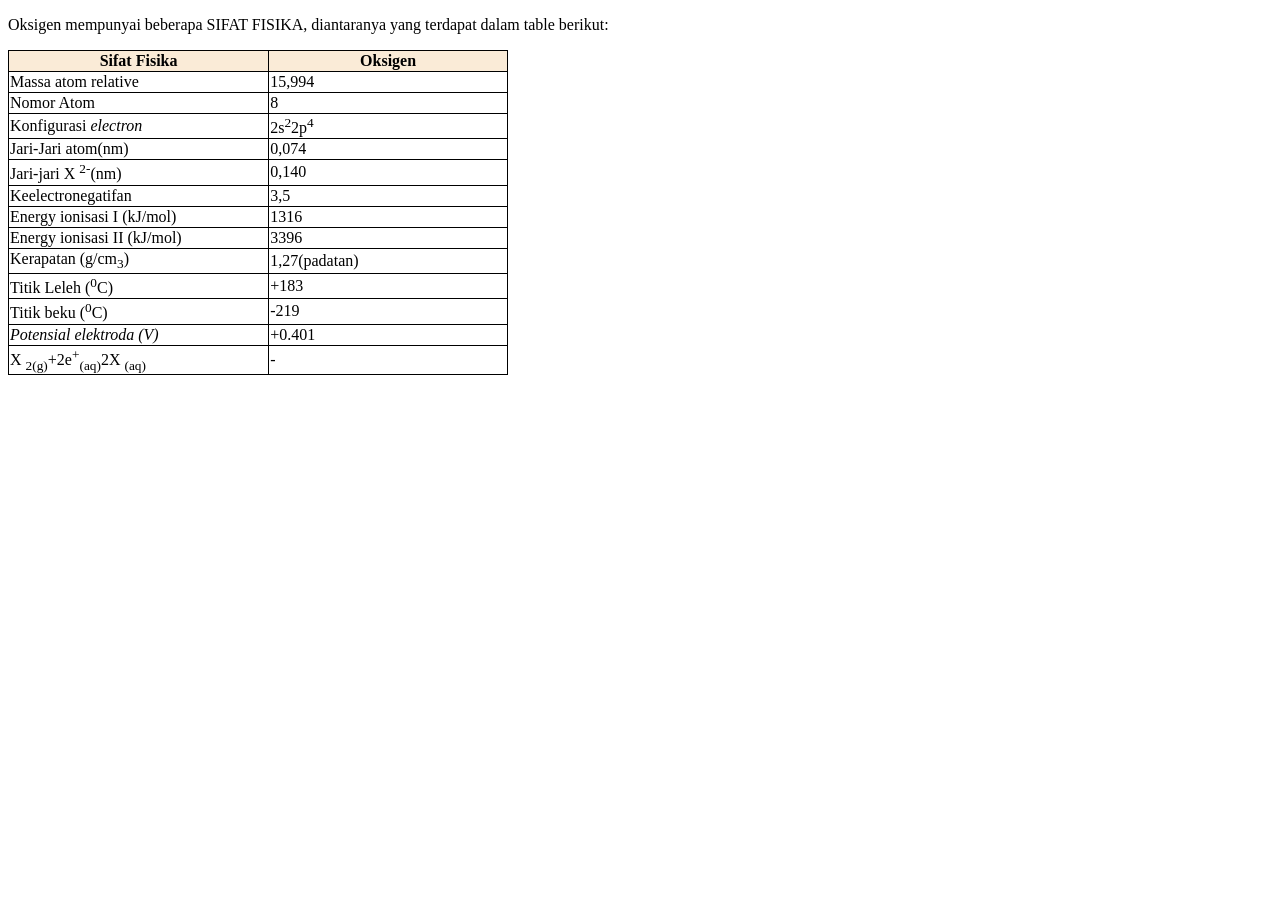
<file: Tugas Pertemuan 1/Latihan-3.html>
<!DOCTYPE html>
<html lang="en">
<head>
    <meta charset="UTF-8">
    <meta http-equiv="X-UA-Compatible" content="IE=edge">
    <meta name="viewport" content="width=device-width, initial-scale=1.0">
    <title>Latihan 3</title>
    <style>
        table,
        tr, th, td{
            border: 1px solid black;
            border-collapse: collapse;
            width: 500px;
        }
    </style>
</head>
<body>
    <p>Oksigen mempunyai beberapa SIFAT FISIKA, diantaranya yang terdapat dalam table berikut:</p>
    <table>
        <tr style="background-color: antiquewhite;">
            <th>Sifat Fisika</th>
            <th>Oksigen</th>
        </tr>

        <tr>
            <td>Massa atom relative</td>
            <td>15,994</td>
        </tr>

        <tr>
            <td>Nomor Atom</td>
            <td>8</td>
        </tr>

        <tr>
            <td>Konfigurasi <i>electron</i></td>
            <td>2s<sup>2</sup>2p<sup>4</sup> </td>
        </tr>

        <tr>
            <td>Jari-Jari atom(nm) </td>
            <td>0,074</td>
        </tr>

        <tr>
            <td>Jari-jari X <sup>2-</sup>(nm)</td>
            <td>0,140</td>
        </tr>

        <tr>
            <td>Keelectronegatifan</td>
            <td>3,5</td>
        </tr>

        <tr>
            <td>Energy ionisasi I (kJ/mol)</td>
            <td>1316</td>
        </tr>
        <tr>
            <td>Energy ionisasi II (kJ/mol)</td>
            <td>3396</td>
        </tr>
        <tr>
            <td>Kerapatan (g/cm<sub>3</sub>) </td>
            <td>1,27(padatan)</td>
        </tr>
        <tr>
            <td>Titik Leleh (<sup>0</sup>C) </td>
            <td>+183</td>
        </tr>

        <tr>
            <td>Titik beku (<sup>0</sup>C)</td>
            <td>-219</td>
        </tr>
        <tr>
            <td> <i>Potensial elektroda (V)</i> </td>
            <td>+0.401</td>
        </tr>
        <tr>
            <td>X <sub>2(g)</sub>+2e<sup>+</sup><sub>(aq)</sub>2X <sub>(aq)</sub>
            </sub></td>
            <td>-</td>
        </tr>
    </table>
</body>
</html>
</file>
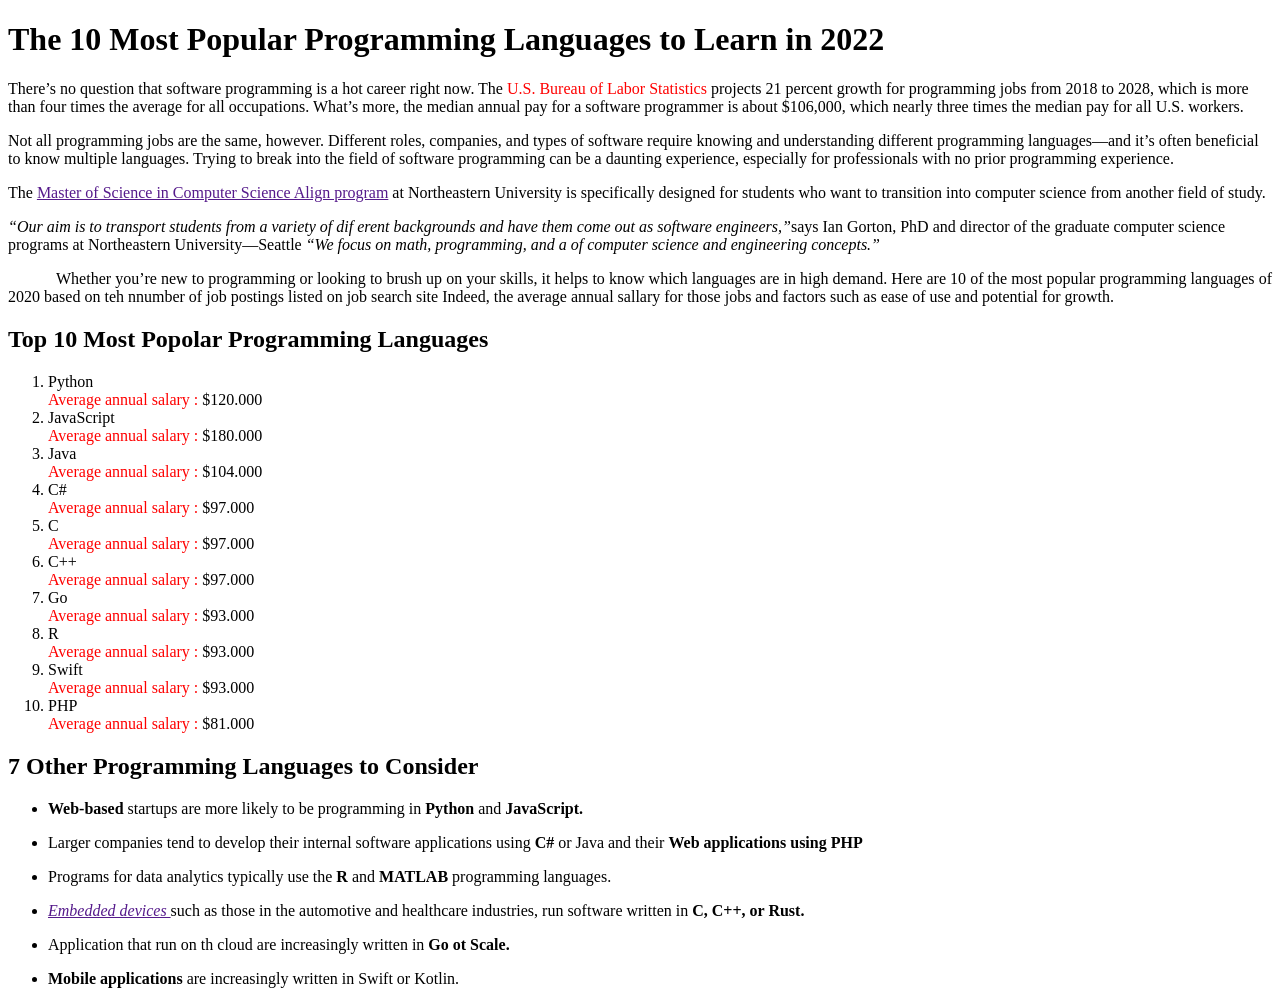
<file: Tugas Pertemuan 1/Latihan-4.html>
<!DOCTYPE html>
<html lang="en">
<head>
    <meta charset="UTF-8">
    <meta http-equiv="X-UA-Compatible" content="IE=edge">
    <meta name="viewport" content="width=device-width, initial-scale=1.0">
    <title>Latihan 4</title>
</head>
<body>
    <h1>The 10 Most Popular Programming Languages to Learn in 2022</h1>
    
    <p>There’s no question that software programming is a hot career right now. The <span style="color: red;"> U.S. Bureau of
    Labor Statistics</span> projects 21 percent growth for programming jobs from 2018 to 2028, which is
    more than four times the average for all occupations. What’s more, the median annual pay for a
    software programmer is about $106,000, which nearly three times the median pay for all U.S.
    workers.</p>
    
    <p>Not all programming jobs are the same, however. Different roles, companies, and types of
    software require knowing and understanding different programming languages—and it’s often
    beneficial to know multiple languages. Trying to break into the field of software programming
    can be a daunting experience, especially for professionals with no prior programming
    experience.</p>
    
    <p>The <a href=""> Master of Science in Computer Science Align program</a> at Northeastern University is
    specifically designed for students who want to transition into computer science from another
    field of study.</p>

    <p><i>“Our aim is to transport students from a variety of dif erent backgrounds and have them come
    out as software engineers,”</i>says Ian Gorton, PhD and director of the graduate computer
    science programs at Northeastern University—Seattle <i>“We focus on math, programming, and a
    of computer science and engineering concepts.”</i> </p>

    <p style="text-align: justify; text-indent: 0.5in;">Whether you’re new to programming or looking to brush up on your skills, it helps to know
    which languages are in high demand. Here are 10 of the most popular programming languages
        of 2020 based on teh nnumber of job postings listed on job search site Indeed, the average
        annual sallary for those jobs and factors such as ease of use and potential for growth.</p>

    <h2>Top 10 Most Popolar Programming Languages</h2>
    <ol>
        <li>Python <br>
            <span style="color: red;">Average annual salary : </span>$120.000
        </li>
        <li>JavaScript<br>
            <span style="color: red;">Average annual salary : </span>$180.000
        </li>
        <li>Java<br>
            <span style="color: red;">Average annual salary : </span>$104.000
        </li>
        <li>C#<br>
            <span style="color: red;">Average annual salary : </span>$97.000
        </li>
        <li>C<br>
            <span style="color: red;">Average annual salary : </span>$97.000
        </li>
        <li>C++<br>
            <span style="color: red;">Average annual salary : </span>$97.000
        </li>
        <li>Go<br>
            <span style="color: red;">Average annual salary : </span>$93.000
        </li>
        <li>R<br>
            <span style="color: red;">Average annual salary : </span>$93.000
        </li>
        <li>Swift<br>
            <span style="color: red;">Average annual salary : </span>$93.000
        </li>
        <li>PHP<br>
            <span style="color: red;">Average annual salary : </span>$81.000
        </li>
    </ol>
    <h2>7 Other Programming Languages to Consider</h2>
        <ul>
            <li><b>Web-based</b> startups are more likely to be programming in <b>Python</b> and <b>JavaScript.</b></li>
        </ul>
        <ul>
            <li>Larger companies tend to develop their internal software applications using <b>C#</b> or Java
            and their <b>Web applications using PHP</b></li>
        </ul>
        <ul>
            <li>Programs for data analytics typically use the <b> R</b> and <b> MATLAB</b> programming
            languages.</li>
        </ul>
        <ul>
            <li><a href=""><i>Embedded devices </i></a>such as those in the automotive and healthcare industries, run
            software written in <b>C, C++, or Rust.</b></li>
        </ul>
        <ul>
            <li>Application that run on th cloud are increasingly written in <b>Go ot Scale.</b></li>
        </ul>
        <ul>
            <li><b>Mobile applications </b> are increasingly written in Swift or Kotlin.</li>
        </ul>
</body>
</html>
</file>
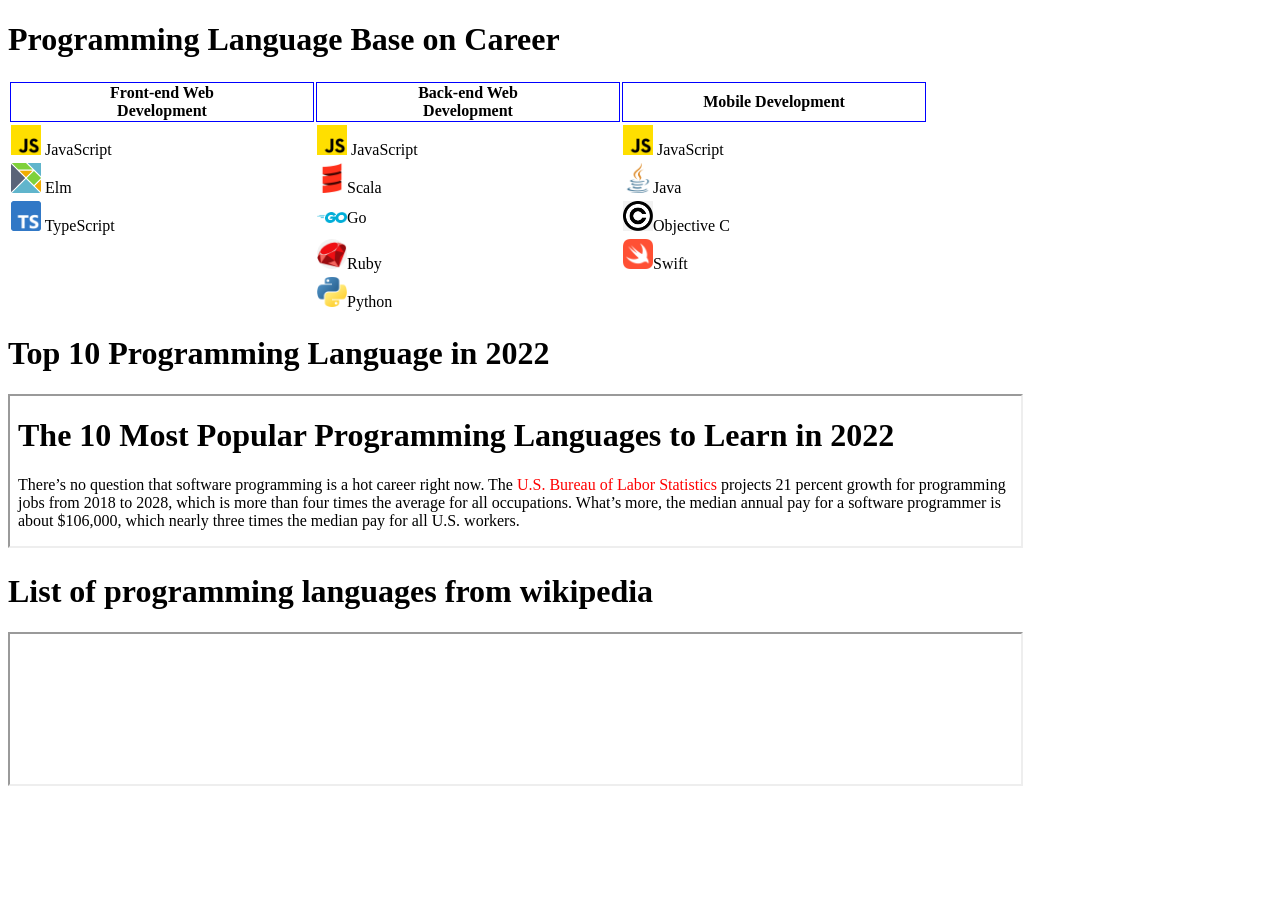
<file: Tugas Pertemuan 1/Latihan-5.html>
<!DOCTYPE html>
<html lang="en">
<head>
    <meta charset="UTF-8">
    <meta http-equiv="X-UA-Compatible" content="IE=edge">
    <meta name="viewport" content="width=device-width, initial-scale=1.0">
    <title>Latihan 5</title>
    <style>
        th{
            border: 1px solid blue;
            width: 300px;
            margin-right: 20px ;
        }
    </style>
</head>
<body>
    <h1>Programming Language Base on Career</h1>
    <table>
        <tr>
            <th>Front-end Web <br>Development</th>
            <th>Back-end Web <br>Development</th>
            <th>Mobile Development</th>
        </tr>
        <tr>
            <td> <img src="image/js.png" alt="" width="30px"> JavaScript</td>
            <td> <img src="image/js.png" alt="" width="30px"> JavaScript</td>
            <td> <img src="image/js.png" alt="" width="30px"> JavaScript</td>
        </tr>
        <tr>
            <td> <img src="image/elm.png" alt="" width="30px"> Elm</td>
            <td> <img src="image/scala.png" alt="" width="30px">Scala</td>
            <td> <img src="image/java.png" alt="" width="30px">Java</td>
        </tr>
        <tr>
            <td> <img src="image/typescript.png" alt="" width="30px"> TypeScript</td>
            <td> <img src="image/GO.png" alt="" width="30px">Go</td>
            <td> <img src="image/c.png" alt="" width="30px">Objective C</td>
        </tr>
        <tr>
            <td></td>
            <td> <img src="image/ruby.png" alt="" width="30px">Ruby</td>
            <td> <img src="image/swift.png" alt="" width="30px">Swift</td>
        </tr>
        <tr>
            <td></td>
            <td> <img src="image/python.png" alt="" width="30px">Python</td>
            <td></td>
        </tr>
    </table>
    <h1>Top 10 Programming Language in 2022</h1>
    <iframe src="Latihan-4.html" title="description" width="80%" height="80%">test</iframe>
    <h1>List of programming languages from wikipedia</h1>
    <iframe src="https://en.wikipedia.org/wiki/List_of_programming_languages" width="80%"></iframe>
</body>
</html>
</file>
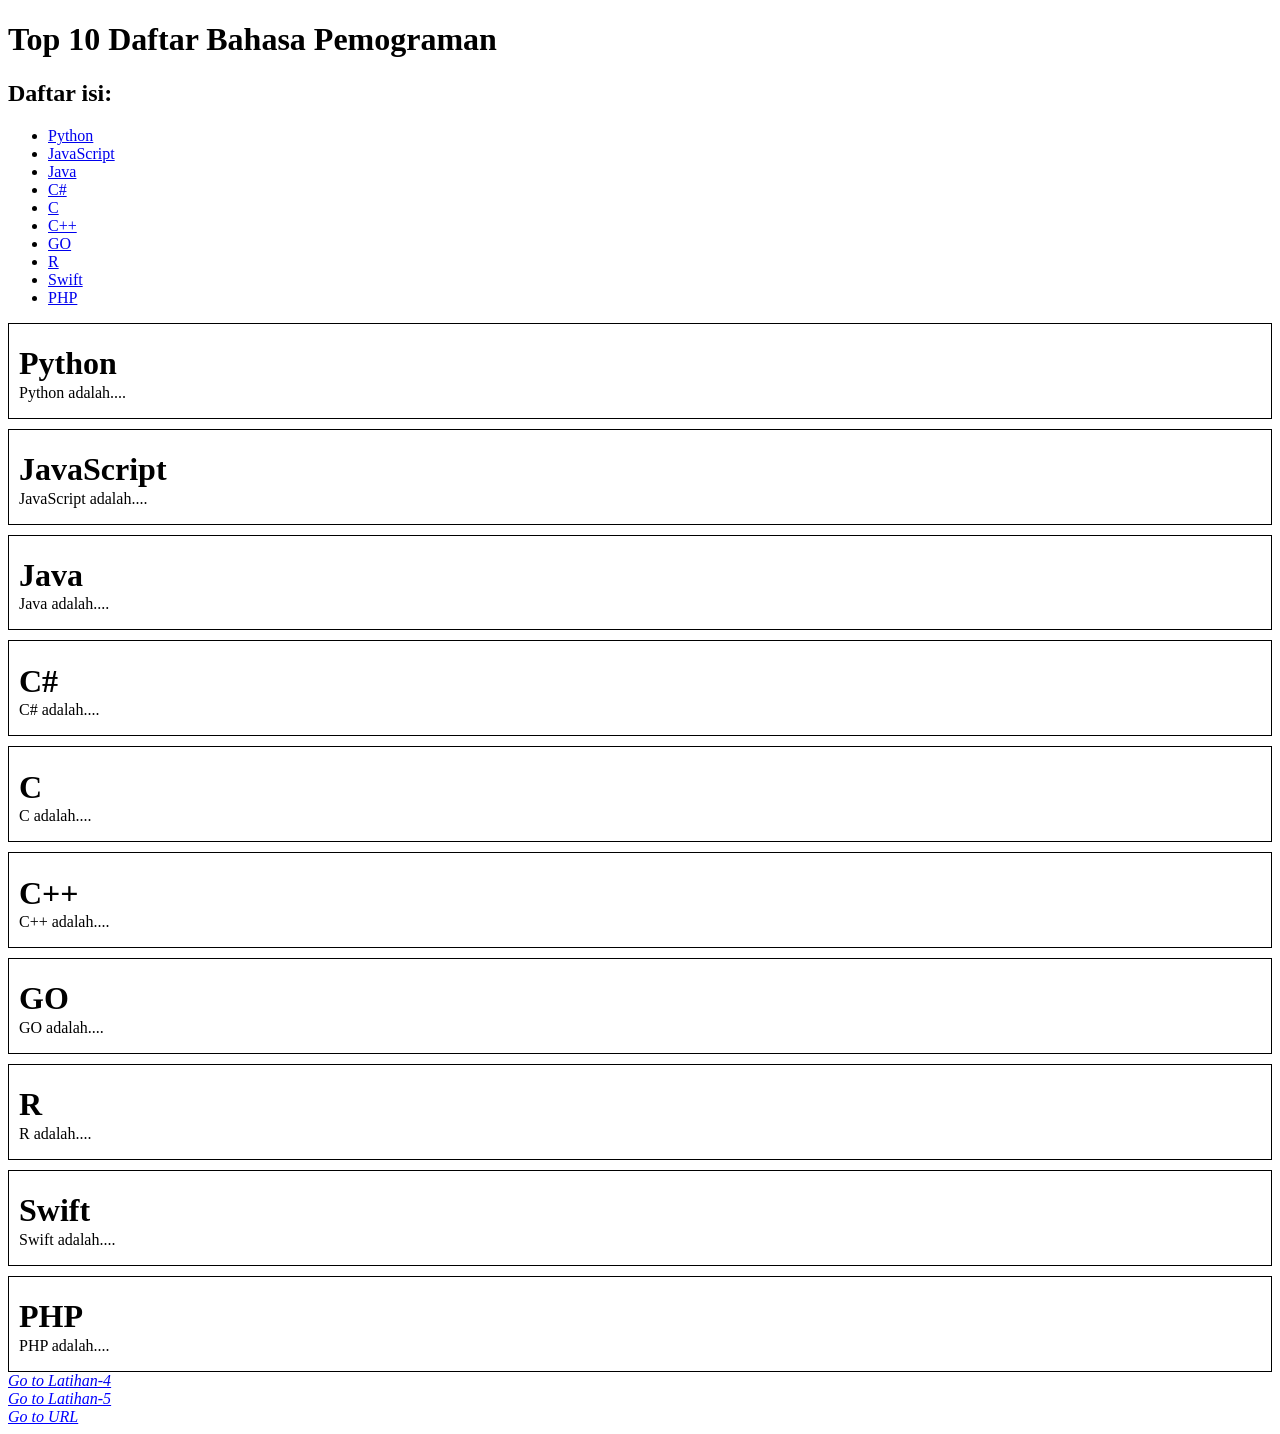
<file: Tugas Pertemuan 1/Latihan-6.html>
<!DOCTYPE html>
<html lang="en">
<head>
    <meta charset="UTF-8">
    <meta http-equiv="X-UA-Compatible" content="IE=edge">
    <meta name="viewport" content="width=device-width, initial-scale=1.0">
    <title>Latihan 6</title>
    <style>
        div{
            border: 1px solid black;
            padding-left: 10px;
        }
        .tes{
            margin-top: 10px;
        }
    </style>
</head>
<body>
    <h1>Top 10 Daftar Bahasa Pemograman</h1>
    <h2>Daftar isi:</h2>
    <ul>
        <li><a href="#python">Python</a></li>
        <li><a href="#JavaScript">JavaScript</a></li>
        <li><a href="#Java">Java</a></li>
        <li><a href="#C#">C#</a></li>
        <li><a href="#C">C</a></li>
        <li><a href="#C++">C++</a></li>
        <li><a href="#GO">GO</a></li>
        <li><a href="#R">R</a></li>
        <li><a href="#Swift">Swift</a></li>
        <li><a href="#PHP">PHP</a></li>
    </ul>
    <div id="python">
        <h1>Python</h1>
        <p style="margin-top: -20px;">Python adalah....</p>
    </div>
    <div class="tes" id="JavaScript">
        <h1>JavaScript</h1>
        <p style="margin-top: -20px;">JavaScript adalah....</p>
    </div>
    <div class="tes" id="Java">
        <h1>Java</h1>
        <p style="margin-top: -20px;">Java adalah....</p>
    </div>
    <div class="tes" id="C#">
        <h1>C#</h1>
        <p style="margin-top: -20px;">C# adalah....</p>
    </div>
    <div class="tes" id="C">
        <h1>C</h1>
        <p style="margin-top: -20px;">C adalah....</p>
    </div>
    <div class="tes" id="C++">
        <h1>C++</h1>
        <p style="margin-top: -20px;">C++ adalah....</p>
    </div>
    <div class="tes" id="GO">
        <h1>GO</h1>
        <p style="margin-top: -20px;">GO adalah....</p>
    </div>
    <div class="tes" id="R">
        <h1>R</h1>
        <p style="margin-top: -20px;">R adalah....</p>
    </div>
    <div class="tes" id="Swift">
        <h1>Swift</h1>
        <p style="margin-top: -20px;">Swift adalah....</p>
    </div>
    <div class="tes" id="PHP">
        <h1>PHP</h1>
        <p style="margin-top: -20px;">PHP adalah....</p>
    </div>

    <a href="Latihan-4.html" target="_self"><i>Go to Latihan-4</i></a><br>
    <a href="Latihan-5.html" target="_blank" style="color: blue;"><i>Go to Latihan-5</i></a><br>
    <a href="https://en.wikipedia.org/wiki/List_of_programming_languages" target="_parent" style="color: blue;"><i>Go to URL</i></a>
</body>
</html>
</file>
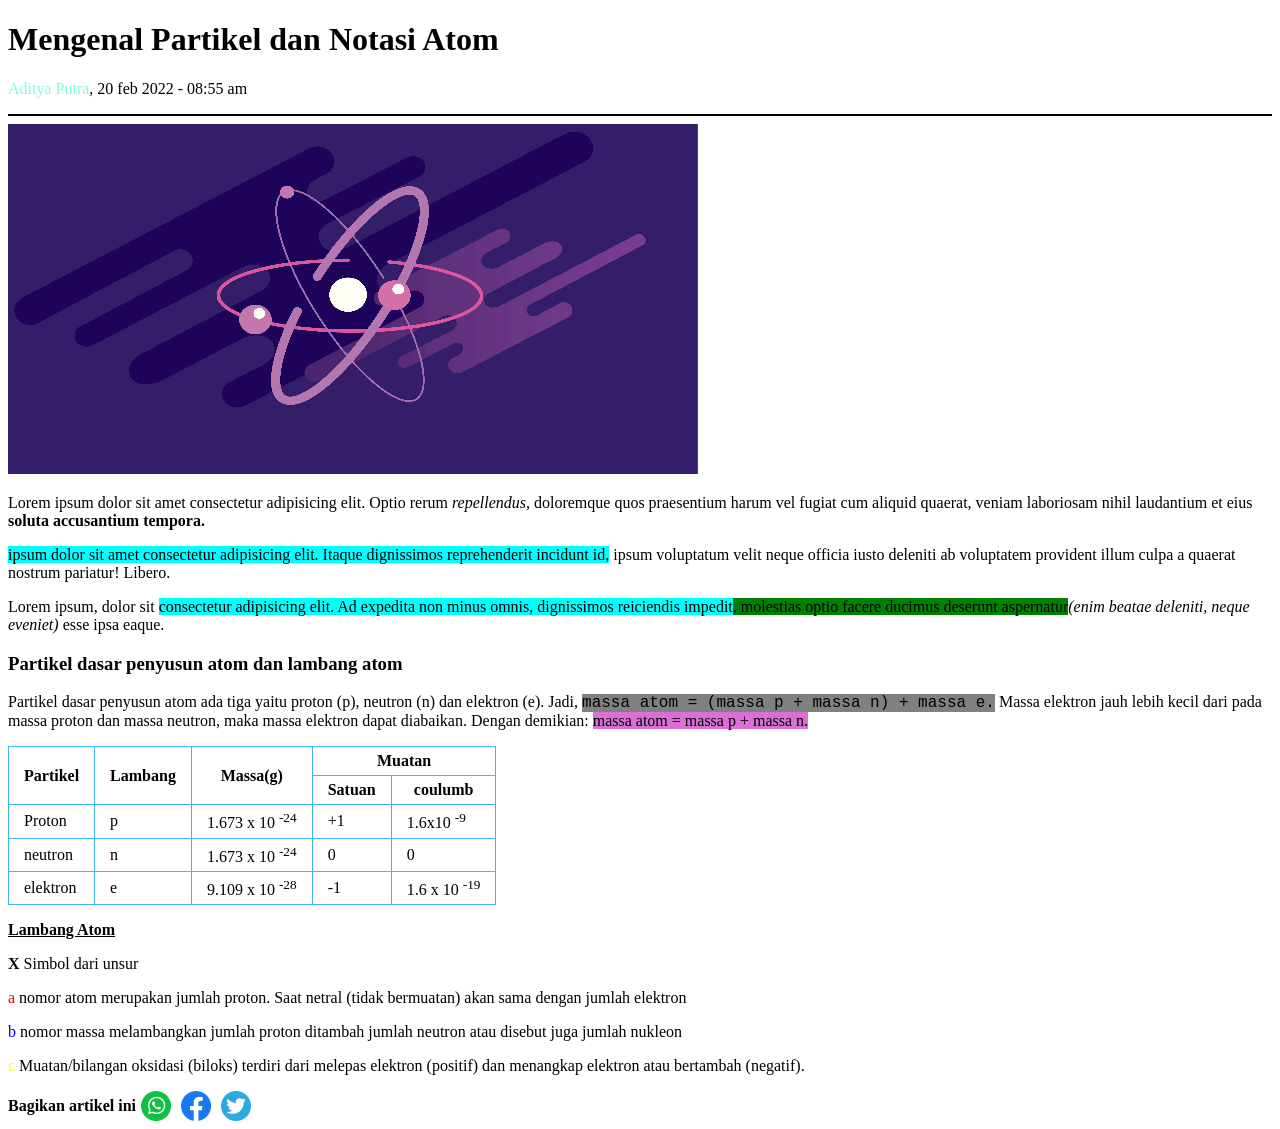
<file: Tugas Pertemuan 2/Latihan-1.html>
<!DOCTYPE html>
<html lang="en">
<head>
    <meta charset="UTF-8">
    <meta http-equiv="X-UA-Compatible" content="IE=edge">
    <meta name="viewport" content="width=device-width, initial-scale=1.0">
    <title>Document</title>
    <style>
        table,th,td{
            border: 1px solid rgb(62, 182,252);
            border-collapse: collapse;
            padding: 5px 15px;
        }
        .sosmed{
            display: flex;
            height: 30px;
            align-items: center;
        }
        .sosmed img{
            height: 30px;
            margin: 5px;
        }
    </style>
</head>
<body>
    <h1>Mengenal Partikel dan Notasi Atom</h1>
    <p><span style="color:aquamarine">Aditya Putra</span>, 20 feb 2022 - 08:55 am</p>
    <hr style="border:1px solid black">
    <img src="img/atom.png" alt="">
    <p>Lorem ipsum dolor sit amet consectetur adipisicing elit. Optio rerum <i> repellendus</i>, doloremque quos praesentium harum vel fugiat cum aliquid quaerat, veniam laboriosam nihil laudantium et eius <b> soluta accusantium tempora.</b></p>
    <p><span style="background-color: aqua;"> ipsum dolor sit amet consectetur adipisicing elit. Itaque dignissimos reprehenderit incidunt id,</span> ipsum voluptatum velit neque officia iusto deleniti ab voluptatem provident illum culpa a quaerat nostrum pariatur! Libero.</p>
    <p>Lorem ipsum, dolor sit <span style="background-color: aqua;"> consectetur adipisicing elit. Ad expedita non minus omnis, dignissimos reiciendis impedit</span><span style="background-color: green;">, molestias optio facere ducimus deserunt aspernatur</span><i>(enim beatae deleniti, neque eveniet)</i> esse ipsa eaque.</p>
    <h3>Partikel dasar penyusun atom dan lambang atom</h3>

    <p>Partikel dasar penyusun atom ada tiga yaitu proton (p), neutron (n) dan elektron (e). Jadi,
        <span style="font-family: 'Courier New', Courier, monospace; background-color: grey;"> massa atom = (massa p + massa n) + massa e.</span> Massa elektron jauh lebih kecil dari
        pada massa proton dan massa neutron, maka massa elektron dapat diabaikan. Dengan
        demikian: <span style="background-color: orchid;"> massa atom = massa p + massa n.</span></p>

    <table>
        <tr>
            <th rowspan="2">Partikel</th>
            <th rowspan="2">Lambang</th>
            <th rowspan="2">Massa(g)</th>
            <th colspan="2">Muatan</th>
        </tr>
        <tr>
            <th>Satuan</th>
            <th>coulumb</th>
        </tr>
        <tr>
            <td>Proton</td>
            <td>p</td>
            <td>1.673 x 10 <sup>-24</sup></td>
            <td>+1</td>
            <td>1.6x10 <sup>-9</sup></td>
        </tr>
        <tr>
            <td>neutron</td>
            <td>n</td>
            <td>1.673 x 10 <sup>-24</sup></td>
            <td>0</td>
            <td>0</td>
        </tr>
        <tr>
            <td>elektron</td>
            <td>e</td>
            <td>9.109 x 10 <sup>-28</sup></td>
            <td>-1</td>
            <td>1.6 x 10 <sup>-19</sup></td>
        </tr>
    </table>

    <p><b><u>Lambang Atom</u></b></p>
    <p><b>X</b> Simbol dari unsur</p>
    <p><span style="color: red;"> a</span> nomor atom merupakan jumlah proton. Saat netral (tidak bermuatan) akan sama dengan
        jumlah elektron</p>

    <p><span style="color: blue;">b</span> nomor massa melambangkan jumlah proton ditambah jumlah neutron atau disebut juga
        jumlah nukleon</p>
    
    <p><span style="color: yellow;">c</span> Muatan/bilangan oksidasi (biloks) terdiri dari melepas elektron (positif) dan menangkap
        elektron atau bertambah (negatif).</p>
    
    <div class="sosmed">
        <p><b>Bagikan artikel ini</b></p>
        <img src="img/whatsapp.png" alt="">
        <img src="img/facebook.png" alt="">
        <img src="img/twitter.png" alt="">
    </div>
</body>
</html>
</file>
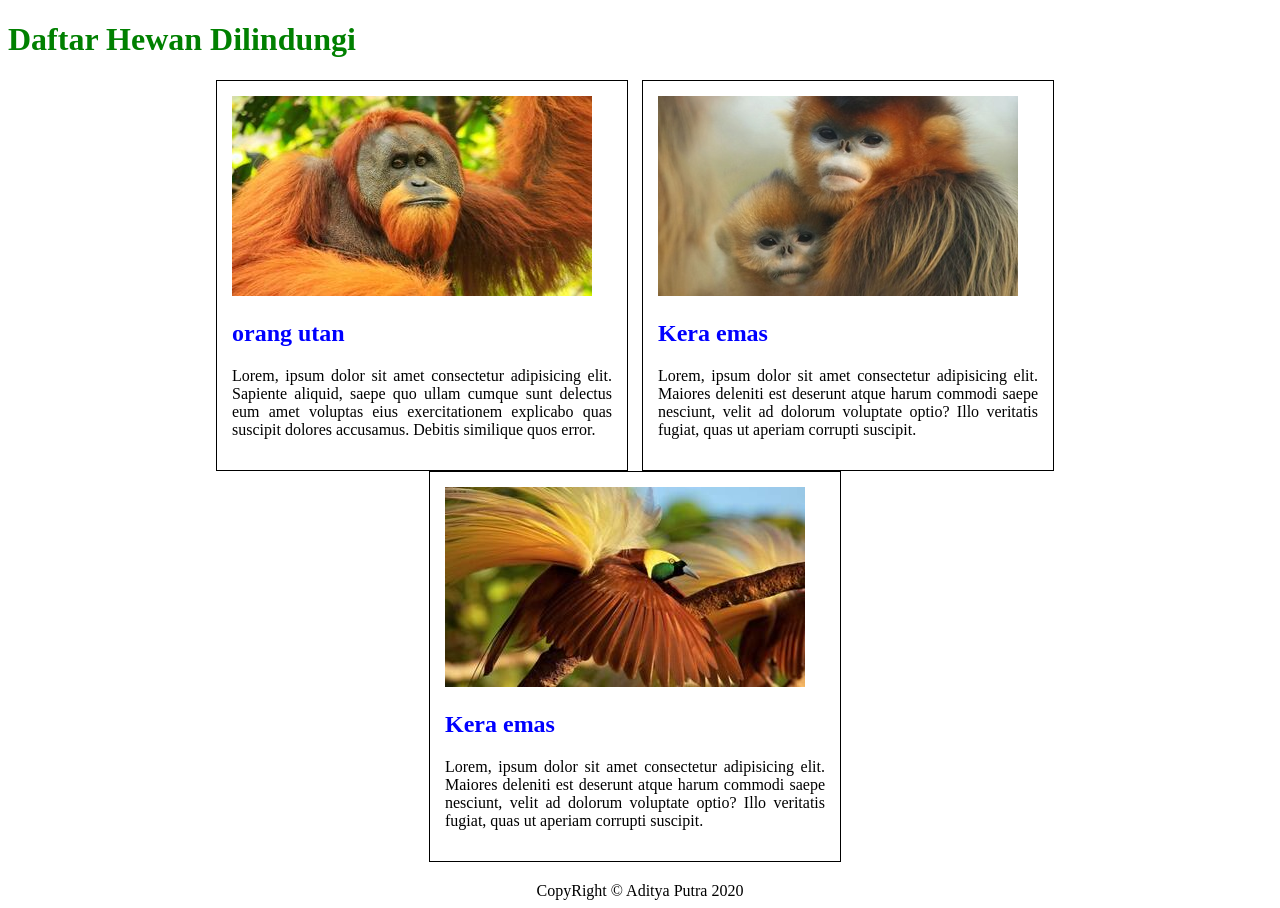
<file: Tugas Pertemuan 2/Latihan-2.html>
<!DOCTYPE html>
<html lang="en">
<head>
    <meta charset="UTF-8">
    <meta http-equiv="X-UA-Compatible" content="IE=edge">
    <meta name="viewport" content="width=h, initial-scale=1.0">
    <title>Document</title>
    <style>
        .header{
            color: green;
        }
        .anjay{
            display: inline-block;
            width: 380px;
            border: 1px solid black;
            padding: 15px ;
            margin-right: 10px;
            text-align: justify;
        }
        .container{
            text-align: center;
        }
        h2{
            color: blue;
        }
    </style>
</head>
<body>
    <h1 class="header">Daftar Hewan Dilindungi</h1>
    <div class="container">
        <div class="anjay">
            <img src="img/orangutan.jpg" alt="">
            <h2>orang utan</h2>
            <p>Lorem, ipsum dolor sit amet consectetur adipisicing elit. Sapiente aliquid, saepe quo ullam cumque sunt delectus eum amet voluptas eius exercitationem explicabo quas suscipit dolores accusamus. Debitis similique quos error.</p>
        </div>
        <div class="anjay">
            <img src="img/keraemas.jpg" alt="">
            <h2>Kera emas</h2>
            <p>Lorem, ipsum dolor sit amet consectetur adipisicing elit. Maiores deleniti est deserunt atque harum commodi saepe nesciunt, velit ad dolorum voluptate optio? Illo veritatis fugiat, quas ut aperiam corrupti suscipit.</p>
        </div>
        <div class="anjay">
            <img src="img/cendrawasih.jpg" alt="">
            <h2>Kera emas</h2>
            <p>Lorem, ipsum dolor sit amet consectetur adipisicing elit. Maiores deleniti est deserunt atque harum commodi saepe
                nesciunt, velit ad dolorum voluptate optio? Illo veritatis fugiat, quas ut aperiam corrupti suscipit.</p>
        </div>
    <footer style="margin-top: 20px; text-align: center;">CopyRight &copy Aditya Putra 2020</footer>
</body>
</html>
</file>
